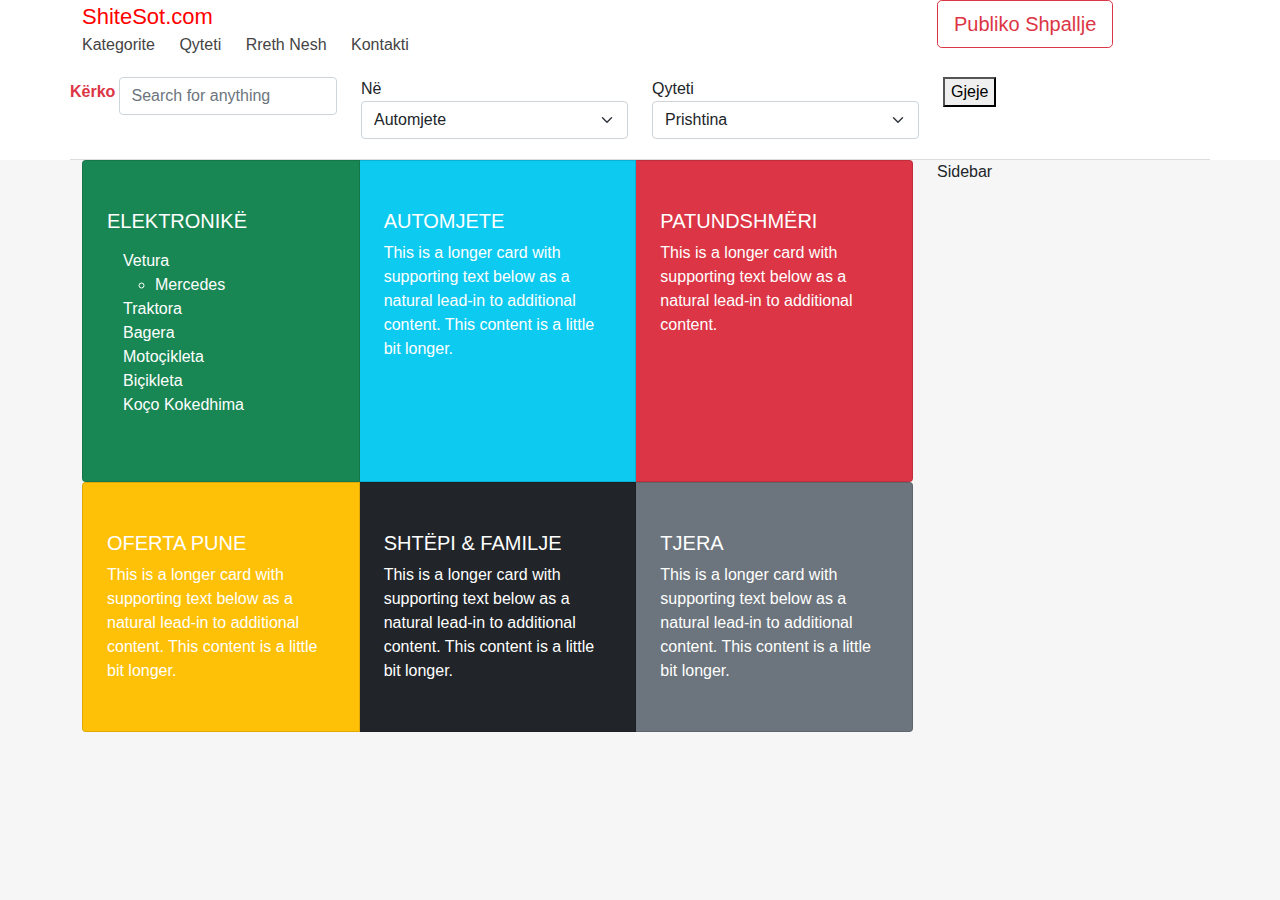
<file: index.html>
<!DOCTYPE html>
<html lang="en">
    <head>
        <meta charset="UTF-8">
        <meta name="viewport" content="width=device-width, initial-scale=1.0">
        <title>Document</title>
        <link rel="stylesheet" href="https://cdnjs.cloudflare.com/ajax/libs/font-awesome/5.15.2/css/all.min.css" integrity="sha512-HK5fgLBL+xu6dm/Ii3z4xhlSUyZgTT9tuc/hSrtw6uzJOvgRr2a9jyxxT1ely+B+xFAmJKVSTbpM/CuL7qxO8w==" crossorigin="anonymous" />
        <link rel="stylesheet" href="vendor/bootstrap/css/bootstrap.min.css">
        <link rel="stylesheet" href="css/style.css">
        <!-- Embedded CSS -->
        <!-- <style rel="stylesheet" type="text/css">
        body {
        background-color: #e5e5e5;
        }
        </style> -->
    </head>
    <!-- Inline CSS -->
    <!-- style="background-color: #e5e5e5" -->
    <body>
        <div id="header-wrapper">
            <header class="container" id="site-header">
                <div class="row">
                    <div class="col-9">
                        <div id="logo">
                            <a href="/">
                                <!-- <img src="logo.png" alt="ShiteSot Logo"> -->
                                ShiteSot.com
                            </a>
                        </div>
                        <nav class="main-nav">
                            <a href="categories">Kategorite</a>
                            <a href="cities">Qyteti</a>
                            <a href="about">Rreth Nesh</a>
                            <a href="contact">Kontakti</a>
                        </nav>
                    </div>
                    <div class="col">
                        <div class="float-right">
                            <a href="publiko.html" class="btn btn-lg btn-outline-danger">Publiko Shpallje</a>
                        </div>
                    </div>
                </div>
            </header>
            <div id="search-filters" class="container">
                <form action="publish" method="GET" class="row">
                    <div class="col">
                        <div class="row align-items-center">
                            <label for="keyword" class="col-2 form-label text-danger fw-bold">Kërko</label>
                            <div class="col-sm-10">
                                <input id="keyword" type="text" name="keyword"
                                placeholder="Search for anything"
                                class="form-control">
                            </div>
                        </div>
                    </div>
                    <div class="col field-category">
                        <label for="category">Në</label>
                        <select class="form-select" name="category" id="category">
                            <option value="automjete">Automjete</option>
                            <option value="patundshmeni">Patundshmeni</option>
                            <option value="gjo-te-gjalla">Gjo t'gjalla</option>
                        </select>
                    </div>
                    <div class="col field-city">
                        <label for="city">Qyteti</label>
                        <select class="form-select" name="city" id="city">
                            <option value="prishtina">Prishtina</option>
                            <option value="prizren">Prizren</option>
                            <option value="peja">Peja</option>
                        </select>
                    </div>
                    <div class="col form-submit">
                        <button type="submit">Gjeje</button>
                    </div>
                </form>
            </div>
        </div>
        <main class="container" id="main-content">
            <div class="row">
                <div class="col-9">
                    <div class="card-group">
                        <div class="card bg-success">
                            <div class="card-body py-5 px-4">
                                <h5 class="card-title">
                                <i class="fas fa-laptop"></i>
                                Elektronikë
                                </h5>
                                <p class="card-text">
                                </p>
                                <ul class="list-unstyled ps-3">
                                    <li>
                                        Vetura
                                        <ul>
                                            <li>Mercedes</li>
                                        </ul>
                                    </li>
                                    <li>Traktora</li>
                                    <li>Bagera</li>
                                    <li>Motoçikleta</li>
                                    <li>Biçikleta</li>
                                    <li>Koço Kokedhima</li>
                                </ul>
                            </div>
                        </div>
                        <div class="card bg-info">
                            <div class="card-body py-5 px-4">
                                <h5 class="card-title">
                                <i class="fas fa-car"></i>
                                Automjete
                                </h5>
                                <p class="card-text">This is a longer card with supporting text below as a natural lead-in to additional content. This content is a little bit longer.</p>
                            </div>
                        </div>
                        <div class="card bg-danger">
                            <div class="card-body py-5 px-4">
                                <h5 class="card-title">
                                <i class="fas fa-home"></i>
                                Patundshmëri
                                </h5>
                                <p class="card-text">This is a longer card with supporting text below as a natural lead-in to additional content.</p>
                            </div>
                        </div>
                    </div>
                    <div class="card-group">
                        <div class="card bg-warning">
                            <div class="card-body py-5 px-4">
                                <h5 class="card-title">
                                <i class="fas fa-suitcase"></i>
                                Oferta Pune
                                </h5>
                                <p class="card-text">This is a longer card with supporting text below as a natural lead-in to additional content. This content is a little bit longer.</p>
                            </div>
                        </div>
                        <div class="card bg-dark text-white">
                            <div class="card-body py-5 px-4">
                                <h5 class="card-title">
                                <i class="fas fa-baby"></i>
                                Shtëpi &amp; Familje
                                </h5>
                                <p class="card-text">This is a longer card with supporting text below as a natural lead-in to additional content. This content is a little bit longer.</p>
                            </div>
                        </div>
                        <div class="card bg-secondary">
                            <div class="card-body py-5 px-4">
                                <h5 class="card-title">
                                <i class="fas fa-tags"></i>
                                Tjera
                                </h5>
                                <p class="card-text">This is a longer card with supporting text below as a natural lead-in to additional content. This content is a little bit longer.</p>
                            </div>
                        </div>
                    </div>
                </div>
                <div class="col">Sidebar</div>
            </div>
        </div>
    </main>
</body>
</html>
</file>
<file: css/style.css>
body {
  background-color: rgb(246, 246, 246);
  /*font-size: 100px;*/
  font-family: sans-serif;
  margin: 0;
}

/*
Colors

 000 = black
 1, 2, 3, 4, 5, 6, 7, 8, 9,
 a, b, c, d, e, f
fff = white
 */

/*
Units
px, %, pt, em, rem, vh, vw

 */

#header-wrapper {
  background-color: white;
}

a {
  text-decoration: none;
}

a:hover {
  text-decoration: underline;
}

#site-header {
  /*display: flex;
    justify-content: space-between;
    align-items: center;
    font-size: 20px;
    padding: 20px 0;
    border-bottom: 1px solid #ddd;*/
}

#logo a {
  color: #f00;
  font-size: 22px;
}

a[href="http"] {
  color: darkblue;
}

.main-nav a {
  color: #444;
  margin-right: 20px;
}

.main-nav a:hover {
  color: #f00;
}

.main-nav a:last-child {
  margin-right: 0;
}

.btn-publish {
  color: #f00;
  border: 2px solid #f00;
  padding: 10px 30px;
  border-radius: 4px;
  /* https://cubic-bezier.com */
  transition: all 0.3s ease;
  text-transform: uppercase;
}
.btn-publish:hover {
  padding: 20px 40px;
  text-decoration: none;
  background-color: rgba(255, 0, 0, 0.1);
}

#search-filters {
  padding: 20px 0;
  border-bottom: 1px solid #ddd;
}

#search-filters form {
  display: flex;
}

#search-filters form label {
  /* color: #f00; */
  /* text-transform: uppercase; */
  /* font-weight: bold; */
}

.card {
  color: white;
}

.card .card-title {
  text-transform: uppercase;
}

.ad-content {
}

.ad-content .ad-info h3 > small {
  font-size: 13px;
}

.thumbnails {
  list-style-type: none;
  margin: 0;
  padding: 0;
}

.gallery .thumbnail-header {
  padding:0;
  text-align: center;
  color: black;
}
</file>
